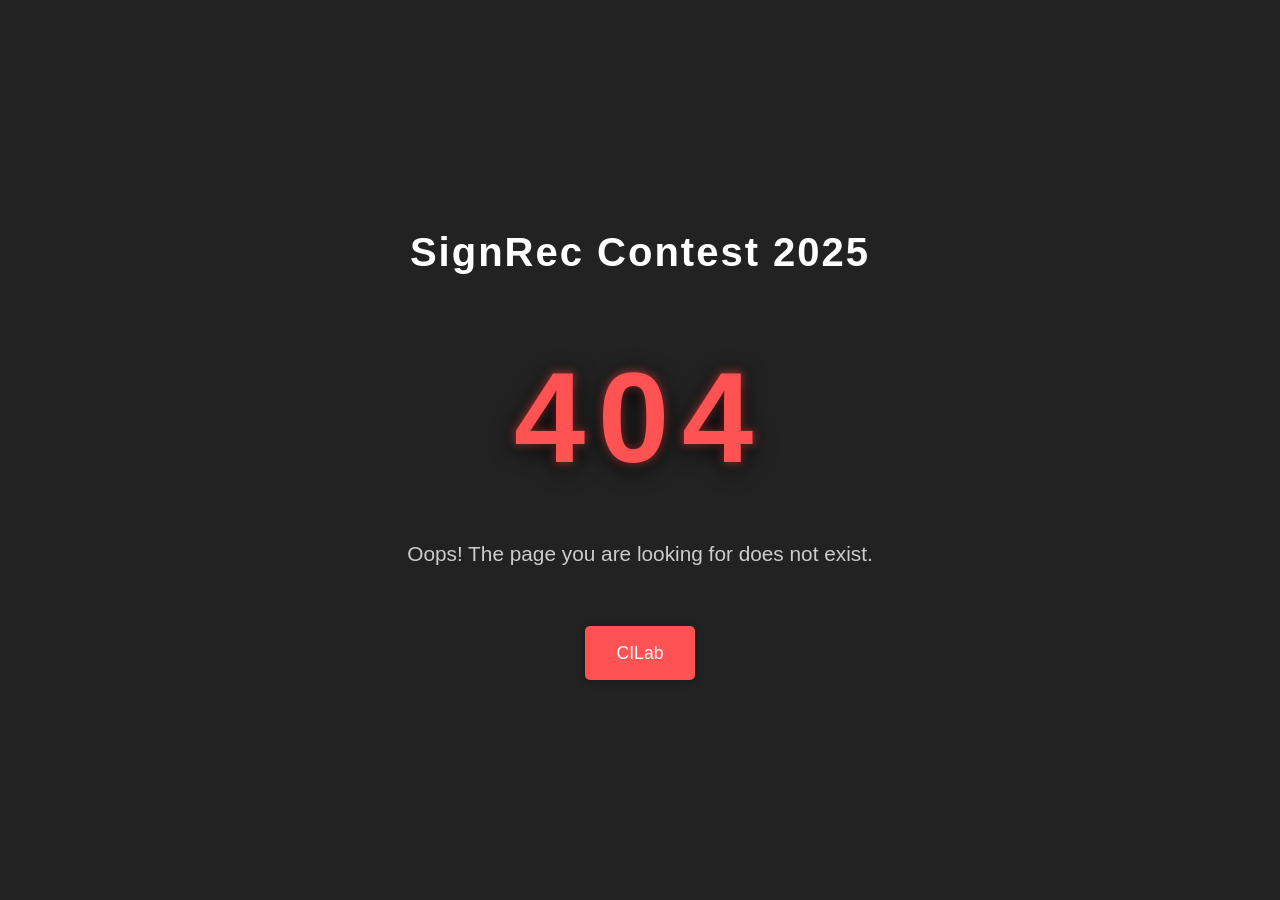
<file: index.html>
<!DOCTYPE html>
<html lang="it">

<head>
  <meta charset="UTF-8" />
  <meta name="viewport" content="width=device-width, initial-scale=1.0" />
  <title>SignRec Contest 2025 - 404 Not Found</title>
  <link rel="stylesheet" href="css/styles.css" />
  <link rel="icon" href="caip_icon.png" type="image/png">
  <style>
    body {
      background: #222;
      color: #fff;
      margin: 0;
      min-height: 100vh;
      font-family: 'Segoe UI', Arial, sans-serif;
      display: flex;
      flex-direction: column;
      justify-content: center;
      align-items: center;
    }
    .center-container {
      min-height: 100vh;
      width: 100vw;
      display: flex;
      flex-direction: column;
      justify-content: center;
      align-items: center;
    }
    .big-404 {
      font-size: 8rem;
      font-weight: bold;
      color: #ff5252;
      letter-spacing: 0.1em;
      margin-bottom: 1rem;
      text-shadow: 0 4px 24px #000, 0 0 10px #ff5252;
    }
    .contest-title {
      font-size: 2.5rem;
      font-weight: 600;
      color: #fff;
      margin-bottom: 2rem;
      letter-spacing: 0.05em;
      text-align: center;
    }
    .desc {
      font-size: 1.3rem;
      color: #ccc;
      margin-bottom: 2rem;
      text-align: center;
      max-width: 600px;
    }
    .home-link {
      display: inline-block;
      margin-top: 1.5rem;
      padding: 0.8rem 2rem;
      background: #ff5252;
      color: #fff;
      border: none;
      border-radius: 5px;
      font-size: 1.1rem;
      font-weight: 500;
      text-decoration: none;
      transition: background 0.2s;
      box-shadow: 0 2px 8px #0004;
    }
    .home-link:hover {
      background: #ff7979;
    }
    @media (max-width: 600px) {
      .big-404 {
        font-size: 4rem;
      }
      .contest-title {
        font-size: 1.5rem;
      }
    }
  </style>
</head>

<body>
  <div class="center-container">
    <div class="contest-title">SignRec Contest 2025</div>
    <div class="big-404">404</div>
    <div class="desc">
      Oops! The page you are looking for does not exist.<br>
    </div>
    <a class="home-link" href="https://cilab.di.uniba.it">CILab</a>
  </div>
</body>

</html>
</file>
<file: css/styles.css>
body {
    font-family: 'Segoe UI', Tahoma, Geneva, Verdana, sans-serif;
    font-size: 18px;
    line-height: 1.6;
}

h2 {
    font-size: 2.5rem;
    margin-bottom: 0.5rem;
}

.math {
    font-style: italic;
}

.formula {
    margin: 1em 0;
    text-align: center;
}

.definition {
    margin-left: 2em;
}
#frontespizio {
    background: linear-gradient(rgba(0, 0, 0, 0.5), rgba(0, 0, 0, 0.5)), url("../img/background.jpg") no-repeat center center/cover;
    display: flex;
    flex-direction: column;
    justify-content: center;
    align-items: center;
    text-align: center;
    height: 100vh;
    /* Assicura che occupi l'intera altezza della finestra */
    padding: 2rem;
}

#frontespizio div img {
    height: 50px;
    transition: transform 0.3s ease;
}

#frontespizio div img:hover {
    transform: scale(1.1);
    /* Effetto hover per ingrandire leggermente i loghi */
}

#frontespizio h1 {
    font-size: 3rem;
    margin: 0.5rem 0;
}

#frontespizio h2 {
    font-size: 1.5rem;
    margin: 0.5rem 0;
    color: #fff;
}

#frontespizio p {
    font-size: 1rem;
    color: #ccc;
    max-width: 600px;
    margin: 1rem 0;
}

header {
    position: fixed;
    /* Fissa la navbar in alto */
    top: 0;
    /* Posiziona la navbar in cima alla pagina */
    left: 0;
    width: 100%;
    /* Assicura che la navbar occupi tutta la larghezza */
    background: #333;
    /* Colore di sfondo */
    color: #fff;
    /* Colore del testo */
    padding: 1rem;
    /* Spaziatura interna */
    z-index: 1000;
    /* Assicura che la navbar sia sopra gli altri elementi */
    display: flex;
    /* Per allineare gli elementi su una riga */
    justify-content: space-between;
    /* Spaziatura tra titolo e menu */
    align-items: center;
    /* Allineamento verticale */
}

header nav ul {
    list-style: none;
    display: flex;
    margin: 0;
    padding: 0;
}

header nav ul li {
    margin: 10px;
    margin-right: 40px;
}

header nav ul li a {
    color: #fff;
    text-decoration: none;
}

section {
    padding: 2rem;
    border-bottom: 1px solid #ccc;
}

footer {
    background: #333;
    color: #fff;
    text-align: center;
    padding: 1rem 0;
}

.glitch-text {
    font-size: 5rem;
    font-weight: bold;
    color: white;
    text-shadow: 2px 2px 10px rgba(0, 0, 0, 0.5);
    position: relative;
    animation: glitch 1s infinite;
}

code {
    background-color: #f4f4f4;
    border: 1px solid #ddd;
    border-radius: 5px;
    padding: 2px 5px;
    font-family: monospace;
    color: #333;
}

#dataset {
    display: flex;
    align-items: flex-start;
    gap: 20px;
}

#dataset img {
    max-width: 300px;
    border-radius: 10px;
}
</file>
